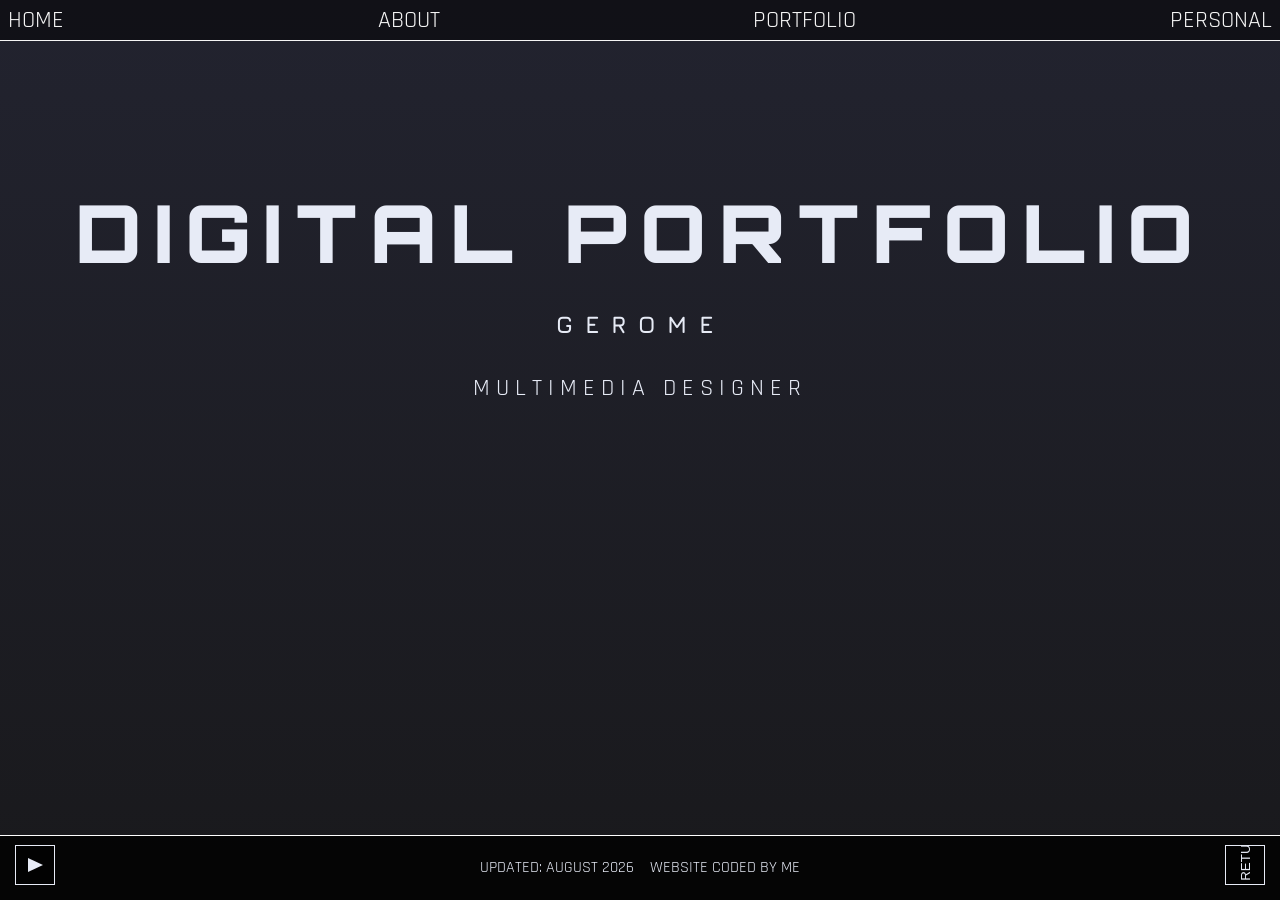
<file: index.html>
<html lang="en"><head>
    <meta charset="UTF-8">
    <meta http-equiv="X-UA-Compatible" content="IE=edge">
    <meta name="viewport" content="width=device-width, initial-scale=1.0">
    <title>DIGITAL PORTFOLIO - GEROME</title>
    <link href="css/pages/index.css" rel="stylesheet">
    <link href="css/media-queries/index-media.css" rel="stylesheet">

    <!--FONTS-->

    <!--RAJDHANI-->
    <link rel="preconnect" href="https://fonts.googleapis.com">
    <link rel="preconnect" href="https://fonts.gstatic.com" crossorigin>
    <link href="https://fonts.googleapis.com/css2?family=Rajdhani:wght@300;400;500&display=swap" rel="stylesheet">

    <!--ORBITRON-->
    <link rel="preconnect" href="https://fonts.googleapis.com">
    <link rel="preconnect" href="https://fonts.gstatic.com" crossorigin>
    <link href="https://fonts.googleapis.com/css2?family=Orbitron:wght@400;500;600&display=swap" rel="stylesheet">

    <!--JURA-->
    <link rel="preconnect" href="https://fonts.googleapis.com">
    <link rel="preconnect" href="https://fonts.gstatic.com" crossorigin>
    <link href="https://fonts.googleapis.com/css2?family=Jura:wght@300;400;500;600;700&family=Orbitron:wght@400;500;600&display=swap" rel="stylesheet">

    <!--SAIRA EXTRA CONDENSED-->
    <link rel="preconnect" href="https://fonts.googleapis.com">
    <link rel="preconnect" href="https://fonts.gstatic.com" crossorigin>
    <link href="https://fonts.googleapis.com/css2?family=Orbitron:wght@400;500;600&family=Saira+Extra+Condensed:wght@100;200;300;400;500&display=swap" rel="stylesheet">
 

    <!--MULISH-->
    <link rel="preconnect" href="https://fonts.googleapis.com">
    <link rel="preconnect" href="https://fonts.gstatic.com" crossorigin>
    <link href="https://fonts.googleapis.com/css2?family=Mulish:ital,wght@0,200;0,300;0,400;0,500;1,200;1,300;1,400&display=swap" rel="stylesheet">

</head>
<body>

    <div class="contanier">

            <div class="top">

                <header>
    
                      <nav>
        
                          <ul class="topmenu">
                              <li><a href="index.html">HOME</a></li>
                              <li><a href="about.html">ABOUT</a></li>
                              <li><a href="portfolio.html">PORTFOLIO</a></li>
                              <li><a href="personal.html">PERSONAL</a></li>
                          </ul>
        
                      </nav>
    
                      <button class="drop-menu">
                        <div class="bar"></div>
                      </button>
    
               </header>
    
               <nav class="mobile-menu">
                    <a class="option" href="index.html">HOME</a>
                    <a class="option" href="about.html">ABOUT</a>
                    <a class="option" href="portfolio.html">PORTFOLIO</a>
                    <a class="option" href="personal.html">PERSONAL</a>
               </nav>
    
    
               <!---->
    
               <a href="#top">
                <button id="return">
                    <div id="return-contain">
                        
                        <div class="triangle-1"></div>
                        <h4 id="return-text">RETURN</h4>
                
                    </div>
                </button>
               </a>
    
    
               <!---->
    
               <button id="pause">
                <div class="triangle-2"></div>
               </button>
    
    
                
            </div>

      <!--==========================CONTENT-START==============================-->

      <main>

        <div class="content">

            
            <video autoplay loop muted plays-inline id="title-video-desktop">
                <source src="animations/new-portfolio-video-mp4.mp4" type="video/mp4">
            </video>


            <div id="peak">

                <div id="page-name">
                    <h2 class="title">DIGITAL PORTFOLIO</h2>
                </div>

                <h3 id="slogan">GEROME</h3>

                <h2 class="rank">MULTIMEDIA DESIGNER</h2>

            </div>

        </div>

      </main>


        <!--==========================FOOTER==============================-->


        <div id="footer">

            <footer>
    
                <div id="footer-info">
    
                    <p class="date">UPDATED: AUGUST 2026</p>

                    <p class="brag">WEBSITE CODED BY ME</p>
    
                </div>
    
            </footer>    
    
        </div>
    
    </div>

<script src="js/index.js"></script>

</body>

</html>
</file>
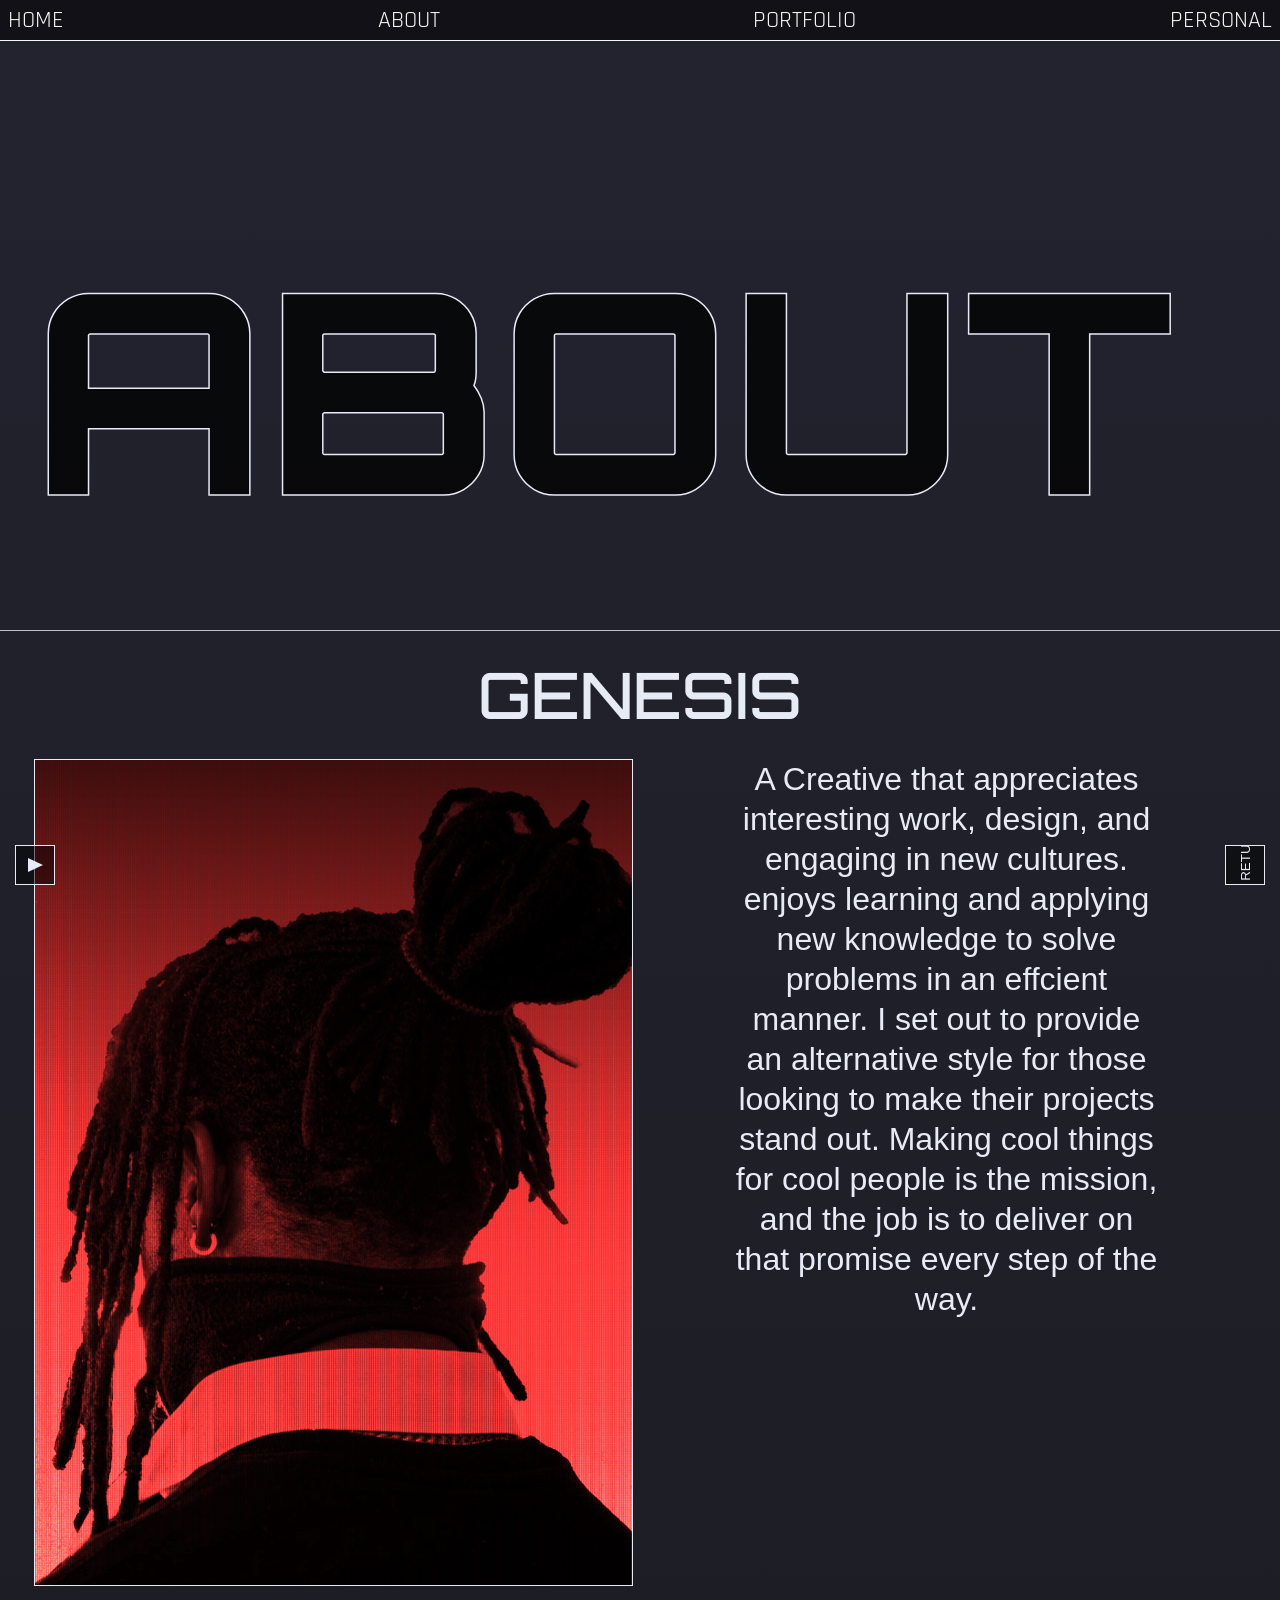
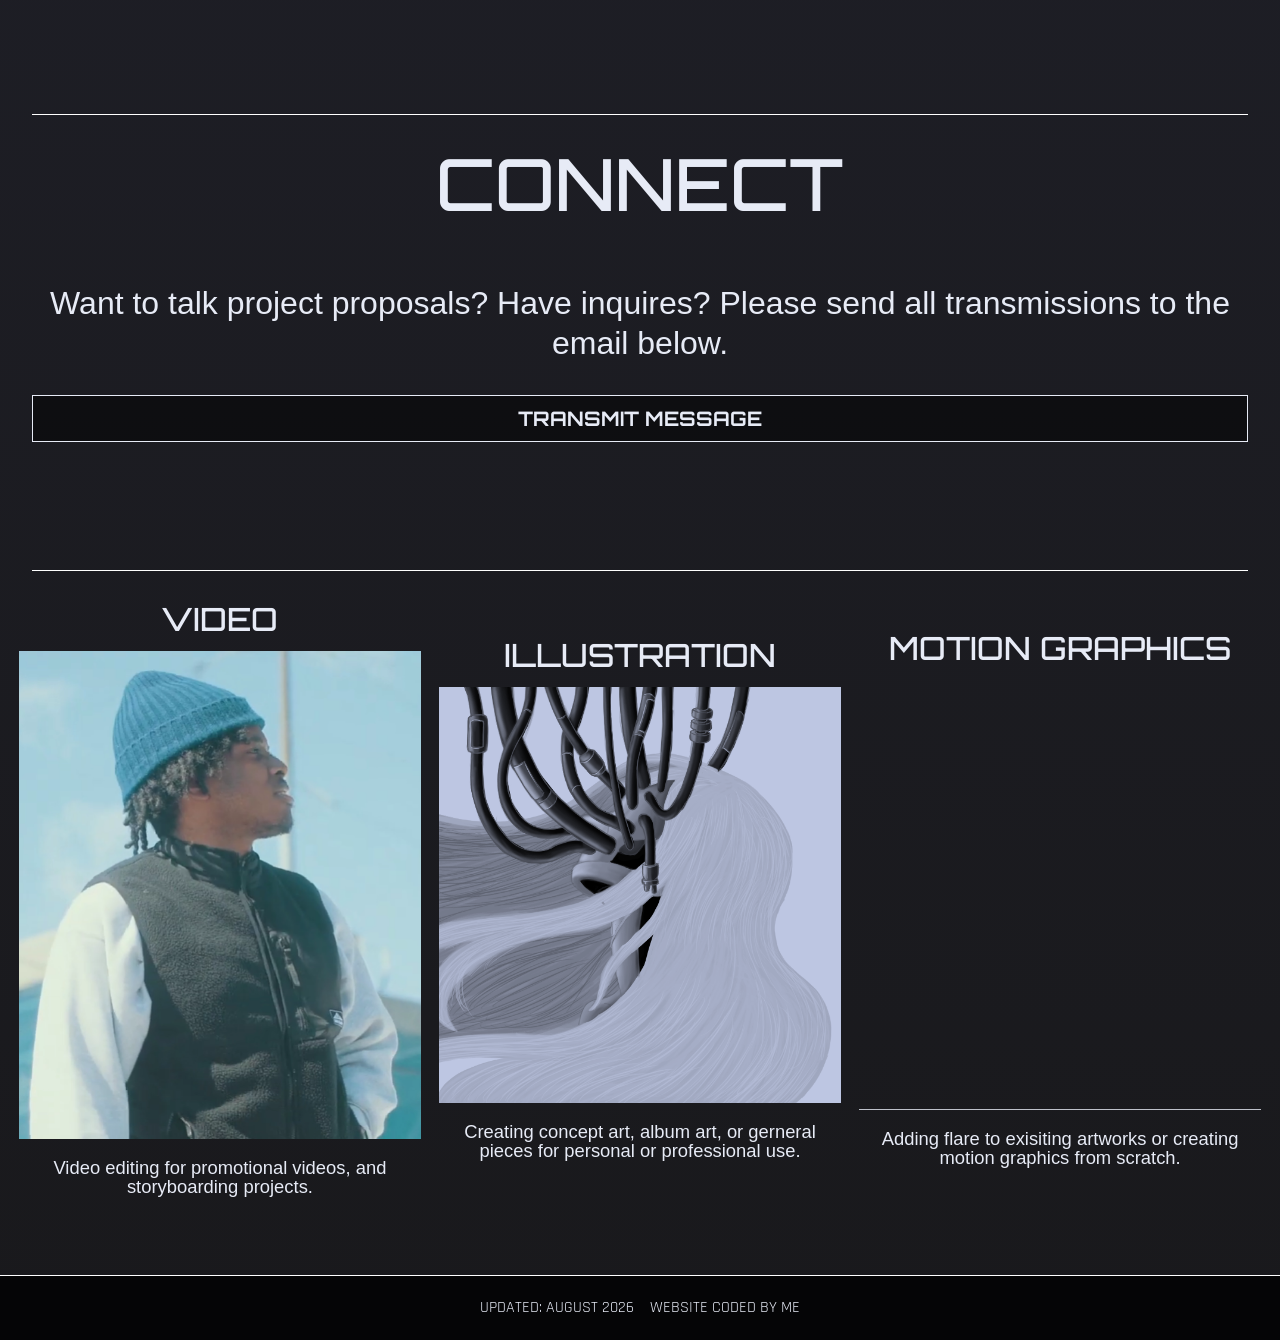
<file: about.html>
<html lang="en"><head>
    <meta charset="UTF-8">
    <meta http-equiv="X-UA-Compatible" content="IE=edge">
    <meta name="viewport" content="width=device-width, initial-scale=1.0">
    <title>ABOUT - GEROME</title>

    <!--CSS-->

    <link href="css/pages/about.css" rel="stylesheet">
    <link href="css/media-queries/about-media.css" rel="stylesheet">


   <!--FONTS-->

    <!--RAJDHANI-->
    <link rel="preconnect" href="https://fonts.googleapis.com">
    <link rel="preconnect" href="https://fonts.gstatic.com" crossorigin>
    <link href="https://fonts.googleapis.com/css2?family=Rajdhani:wght@300;400;500&display=swap" rel="stylesheet">

    <!--ORBITRON-->
    <link rel="preconnect" href="https://fonts.googleapis.com">
    <link rel="preconnect" href="https://fonts.gstatic.com" crossorigin>
    <link href="https://fonts.googleapis.com/css2?family=Orbitron:wght@400;500;600&display=swap" rel="stylesheet">

    <!--JURA-->
    <link rel="preconnect" href="https://fonts.googleapis.com">
    <link rel="preconnect" href="https://fonts.gstatic.com" crossorigin>
    <link href="https://fonts.googleapis.com/css2?family=Jura:wght@300;400;500;600;700&family=Orbitron:wght@400;500;600&display=swap" rel="stylesheet">

    <!--SAIRA EXTRA CONDENSED-->
    <link rel="preconnect" href="https://fonts.googleapis.com">
    <link rel="preconnect" href="https://fonts.gstatic.com" crossorigin>
    <link href="https://fonts.googleapis.com/css2?family=Orbitron:wght@400;500;600&family=Saira+Extra+Condensed:wght@100;200;300;400;500&display=swap" rel="stylesheet">

</head>

<body>

    <div class="contanier">

        <div class="top">

            <header>

                  <nav>
    
                      <ul class="topmenu">
                            <li><a href="index.html">HOME</a></li>
                            <li><a href="about.html">ABOUT</a></li>
                            <li><a href="portfolio.html">PORTFOLIO</a></li>
                            <li><a href="personal.html">PERSONAL</a></li>
                      </ul>
    
                  </nav>

                  <button class="drop-menu">
                    <div class="bar"></div>
                  </button>

           </header>

           <nav class="mobile-menu">
                <a class="option" href="index.html">HOME</a>
                <a class="option" href="about.html">ABOUT</a>
                <a class="option" href="portfolio.html">PORTFOLIO</a>
                <a class="option" href="personal.html">PERSONAL</a>
           </nav>


           <!---->

           <a href="#top">
            <button id="return">
                <div id="return-contain">
                    
                    <div class="triangle-1"></div>
                    <h4 id="return-text">RETURN</h4>
            
                </div>
            </button>
           </a>


           <!---->

           <button id="pause">
            <div class="triangle-2"></div>

        
                  <div id="pause-symbol">
                <div class="rectangle"></div>
                <div class="rectangle"></div>
            </div>
           </button>
            
        </div>

      <!--==========================CONTENT-START==============================-->

      <main>

        <div class="content">

            <video autoplay loop muted plays-inline id="marble-video">
                <source src="animations/Marble-Background-POST-1.mp4" type="video/mp4">
            </video>

            <h1 id="page-name">ABOUT</h1>

            <div class="about-content">

                 <h2 id="genesis">GENESIS</h2>

                <div class="history">

                    <img src="images/headshot-card.png" id="headshot" alt="designer">
    
                    <p class="brand-info">
                        A Creative that appreciates interesting work, design, and engaging in new cultures. 
                        enjoys learning and applying new knowledge to solve problems in an effcient manner. I set out to
                        provide an alternative style for those looking to make their projects stand out. Making
                        cool things for cool people is the mission, and the job is to deliver on that promise every step of the way.      
                    </p>

                </div>

                <h2 id="connect">CONNECT</h2>

                <div class="contact">
    
                    <p class="contact-info">
                        Want to talk project proposals? Have inquires? Please send all transmissions to the email below.     
                    </p>

                   <a id="link" href="mailto:cyberdemondiscoparty@gmail.com"><button id="sendbutton" class="email">TRANSMIT MESSAGE</button></a> 

                </div>

                
                <div class="services">

                    <div class="service">

                        <h2 class="service-name">VIDEO</h2>

                        <img src="images/misc/chance-3.png" alt="placeholder" class="service-img">

                        <p class="service-description">Video editing for promotional videos, and storyboarding projects.</p>

                    </div>

                    <!---->

                    <div class="service">

                        <h2 class="service-name">ILLUSTRATION</h2>

                        <img src="images/misc/biss3.png" alt="placeholder" class="service-img">

                        <p class="service-description">Creating concept art, album art, or gerneral pieces for personal or professional use.</p>

                    </div>

                    <!---->    

                    <div class="service">

                        <h2 class="service-name">MOTION GRAPHICS</h2>

                         <video autoplay loop muted plays-inline id="marble-video">
                            <source src="images/misc/motion-1.mov" type="video/mp4" class="service-img" alt="placeholder">
                         </video>

                        <p class="service-description">Adding flare to exisiting artworks or creating motion graphics from scratch.</p>

                    </div>
    
                </div>

            </div>

        </div>

      </main>


        <!--==========================FOOTER==============================-->

        
      <div id="footer">

            <footer>
    
                <div id="footer-info">
    
                    <p class="date">UPDATED: AUGUST 2026</p>

                    <p class="brag">WEBSITE CODED BY ME</p>
    
                </div>
    
            </footer>    
    
        </div>

  </div>

 
<script src="js/about.js"></script>  

</body>

</html>
</file>
<file: css/pages/index.css>
/* http://meyerweb.com/eric/tools/css/reset/ 
   v2.0 | 20110126
   License: none (public domain)
*/

html, body, div, span, applet, object, iframe,
h1, h2, h3, h4, h5, h6, p, blockquote, pre,
a, abbr, acronym, address, big, cite, code,
del, dfn, em, img, ins, kbd, q, s, samp,
small, strike, strong, sub, sup, tt, var,
b, u, i, center,
dl, dt, dd, ol, ul, li,
fieldset, form, label, legend,
table, caption, tbody, tfoot, thead, tr, th, td,
article, aside, canvas, details, embed, 
figure, figcaption, footer, header, hgroup, 
menu, nav, output, ruby, section, summary,
time, mark, audio, video {
	margin: 0;
	padding: 0;
	border: 0;
	font-size: 100%;
	font: inherit;
	vertical-align: baseline;
}
/* HTML5 display-role reset for older browsers */
article, aside, details, figcaption, figure, 
footer, header, hgroup, menu, nav, section {
	display: block;
}
body {
	line-height: 1;
}
ol, ul {
	list-style: none;
}
blockquote, q {
	quotes: none;
}
blockquote:before, blockquote:after,
q:before, q:after {
	content: '';
	content: none;
}
table {
	border-collapse: collapse;
	border-spacing: 0;
}

/*--------------------------------------------------------------------------------------------
----------------------------------------INFORMATION-------------------------------------------
--------------------------------------------------------------------------------------------*/

/*

MAIN COLORS
-
BLACK METAL #22232F
DARK ICE #737B9F
ETHEREAL #E7EBF6
SOUL BLUE #BDC6E2
COLD STEEL #606273

NEW COLORS
-
RED #eb3434


FONTS
-
ORBITRON - HEADER
JURA - SUBTEXT HEADER
SAIRA CONDENSED - PARAGRAPH TEXT

*/

/*--------------------------------------------------------------------------------------------
----------------------------------------CODE RE-START-----------------------------------------
--------------------------------------------------------------------------------------------*/
html{
    scroll-behavior: smooth;
}

body{
    max-width: 100%;
    margin: auto;

    background-image: linear-gradient(#22232f, #19191c);

overflow-y: hidden;
}

body a{
    text-decoration: none;
    font-family: 'jura', sans-serif;
    cursor: pointer;
}

body p, h1, h2{
    color:#E7EBF6;
}

body h1, h2{
    font-family: 'orbitron', sans-serif;
}

body p{
    font-family: 'Saira', sans-serif;
}


/*--SCROLLBAR--*/

::-webkit-scrollbar{
    width: 10px;
}

::-webkit-scrollbar-track{
    background-color: #050505;
}

::-webkit-scrollbar-thumb {
    background: #eb3434;
  }




/*--------------------------------------------------------------------------------------------
--------------------------------------------HEADER--------------------------------------------
--------------------------------------------------------------------------------------------*/

/*Desktop Nav*/

nav{
    display: none;
}

.topmenu{
    position: absolute;
    top: 0;
    right: 0%;
    left: 0%;
    display: flex;
	justify-content: space-between;
    padding: 0.5em;
    font-family: 'Rajdhani' sans-serif;
    z-index: 10;
    background-color: rgba(0, 0, 0, 0.5);
    border-bottom: #f5f5f5 1.5px solid;
}

.topmenu li a{
    color: #f5f5f5;
    position: relative;
    font-size: 1.5em;
    font-family: 'Rajdhani';
    transition-duration: 350ms;
    transition-timing-function: ease-in-out;
}

.topmenu li a::before{
    content: '';
    position: absolute;
    top: 50%;
    left: 0;
    transform: translate(0%, -50%);
    background: #eb3434;
    height: 2.5px;
    width: 0%;
    transition: inherit;
}

.topmenu li a:hover::before{
    left: 0;
    width: 100%;
}


.topmenu li a:hover{
    color: #eb3434;
}



/*Banner Image*/

/*
#title-video-mobile{
    position: fixed;
    z-index: -1;
    opacity: 0.4;

    width: 100%;
    height: 100%;
    object-fit: cover;
}
    */

#title-video-desktop{
    

    position: fixed;
    z-index: -1;
    opacity: 0.3;

    width: 100vw;
    height: 100vh;
    object-fit: cover;
}




/*TITLE*/

#page-name{
    display: flex;
    flex-direction: column;
    justify-content: space-evenly;
}


.title{
    text-align: center;
    letter-spacing: 13px;

    font-size: 5em;
    font-weight: 1000;
}

#peak{
    display: flex;
    flex-direction: column;
    gap: 2.5em;

    padding-top: 35%;
    padding-bottom: 50%;
}


#slogan{
    text-align: center;
    letter-spacing: 0.5em;

    font-family: 'jura', sans-serif;
    font-weight: 800;
    font-size: 1.5em;

    color: #E7EBF6;
}


.rank{
    text-align: center;
    letter-spacing: 0.25em;

    font-family: 'rajdhani', sans-serif;
    font-weight: 400;
    font-size: 1.5em;

    color: #E7EBF6;

}


/*RETURN BUTTON*/

#return{
    cursor: pointer;
    z-index: 8;

    position: fixed;
    right: 15px;
    bottom: 15px;

    overflow: hidden;

    
    border: #E7EBF6 solid 1px;
    background-color: rgba(0, 0, 0, 0.5);

    width: 40px;
    height: 40px;

    transition-duration: 250ms;
    transition-timing-function: ease-in-out;
}


#return-contain{
    transform: rotate(270deg);
    display: flex;
    flex-direction: row;
    justify-content: center;
    gap:10px;

  
}



#return:hover:before{
    content: '';

    position: absolute;
    bottom: 0;
    right: 0;

    box-shadow: inset 20px 15px 25px 5px rgba(235, 52, 52, 0.8);

    border-top: rgba(235, 52, 52, 0.8) solid 10px;

    height: 50px;
    width: 100px;

    animation-name: scan;
    animation-duration: 1s;
    animation-iteration-count: infinite;
    animation-timing-function: linear;

}


#return:hover{
    height: 100px;
}


#return-text{
    color: #E7EBF6;
}



/*PAUSE BUTTON*/

#pause{
    cursor: pointer;
    z-index: 8;

    position: fixed;
    left: 15px;
    bottom: 15px;

    padding-left: 12px;
    

    border: #E7EBF6 solid 1px;
    background-color: rgba(0, 0, 0, 0.5);

    width: 40px;
    height: 40px;

    transition-duration: 250ms;
    transition-timing-function: ease-in-out;  
}

#pause:hover{
    background-color: rgba(235, 52, 52, 0.8);
}



/*TRIANGLES*/

.triangles{
    fill: #E7EBF6;
}

.triangle-1{
    width: 0;
	height: 0;
	border-top: 7.5px solid transparent;
	border-left: 15px solid #E7EBF6;
	border-bottom: 7.5px solid transparent;
}

.triangle-2{
	border-top: 7.5px solid transparent;
	border-left: 15px solid #E7EBF6;
	border-bottom: 7.5px solid transparent;   
}


/*RECTANGLES*/

.rectangle{
    height: 15px;
    width: 7.5px;
    background-color: #E7EBF6;

    transition-duration: 250ms;
    transition-timing-function: ease-in-out;

    display: none;
}



/*--------------------------------------------------------------------------------------------
------------------------------------------DROP MENU--------------------------------------------
--------------------------------------------------------------------------------------------*/
.drop-menu{
    position: fixed;
    display: block;
    cursor: pointer;

    width: 4em;
 
    appearance: none;
    outline: none;
    background: none;
    border: none; 
    
    z-index: 96;
}

.drop-menu .bar, .drop-menu:after, .drop-menu:before{
    display: block;
    content: '';
    width: 100%;
    height: 5px;
    background-color: #E7EBF6;
    margin: 10px 0px;
    transition: 0.5s;
}

.drop-menu.active::before{
    transform: rotate(-45deg) translate(-11px, 9px);
}

.drop-menu.active::after{
    transform: rotate(45deg) translate(-11px, -11px); 
}

.drop-menu.active .bar{
    opacity: 0;
}

.drop-menu.active::after, .drop-menu.active::before, .drop-menu.active .bar{
    background-color: #202020;
}


/*--MOBILE MENU--*/

.mobile-menu{
    display: flex;
    position: fixed;
    z-index: 95;
    transition: 0.5s;


    bottom: 100%;
    left: 0%;
    width: 100%;
    height: 100vh;
    opacity: 0;
    

    flex-direction: column;
    text-align: right;
    justify-content: center;
    gap: 0.35em;


    font-size: 4.5em;
    background-image: linear-gradient(rgba(159, 115, 115, 0.8), rgba(0, 0, 0, 0.75));  
}


.mobile-menu.active{
    bottom: 0;
    opacity: 1;
}

/*--LINE THROUGH--*/

.mobile-menu a{
    color: #f5f5f5;
    position: relative;
    transition-duration: 350ms;
    transition-timing-function: ease-in-out;
}

.mobile-menu a::before{
    content: '';
    position: absolute;
    top: 49%;
    left: 0;
    transform: translate(0%, 1.75px);
    background: #eb3434;
    height: 4.5px;
    width: 0%;
    transition: inherit;
}

.mobile-menu a:hover::before{
    left: 0;
    width: 100%;
}

.mobile-menu a:hover{
    color: #eb3434;
}

.mobile-menu a:active{
    color: #101010;
}

.mobile-menu:active::before{
    display: none;
}

.option{
    padding-right: 10px;
}

/*--------------------------------------------------------------------------------------------
---------------------------------------------BODY---------------------------------------------
--------------------------------------------------------------------------------------------*/





/*--------------------------------------------------------------------------------------------
--------------------------------------------FOOTER--------------------------------------------
--------------------------------------------------------------------------------------------*/

#footer{
    position: fixed;
    bottom: 0;
    left: 0;
    width: 100%;
}

#footer-info{
    display: flex;
    flex-direction: row;

    justify-content: center;
    gap: 1em;

    background-color: rgba(0, 0, 0, 0.8);
    border-top: 1.5px white solid;
    padding: 1.5em;
}

.date{
     font-family: 'Rajdhani', sans-serif;
     justify-self: center;
}

.brag{
     font-family: 'Rajdhani', sans-serif;
     justify-self: center;
}




/*Social Links

.social-links{
    padding: 12.5px;
    display: flex;
    justify-content: space-between;
    color: #f5f5f5;
}

.social-links a{
    color: #f5f5f5;
    position: relative;
    font-size: 1.25em;
    font-family: 'Rajdhani', sans-serif;
    transition-duration: 350ms;
    transition-timing-function: ease-in-out;
}

.social-links a::before{
    content: '';
    position: absolute;
    top: 50%;
    left: 0;
    transform: translate(0%, -50%);
    background: #eb3434;
    height: 2.5px;
    width: 0%;
    transition: inherit;
}


.social-links a:hover{
    color: #eb3434
}

.social-links a:hover::before{
    left: 0;
    width: 100%;
}




/*--------------------------------------------------------------------------------------------
------------------------------------------ANIMATIONS------------------------------------------
--------------------------------------------------------------------------------------------*/


@keyframes scan{

    0%{
        height: 0px;
    }

    20%{
        height: 25px;
    }

    40%{
        height: 50px;
    }

    60%{
        height: 75px;
    }


    100%{
        height: 135px;
    }
    

}
</file>
<file: css/media-queries/index-media.css>
/*----------------------------------------ANIMATIONS-----------------------------------------*/


/*-------------------------------------------HEADER------------------------------------------*/
#page-name{
    transition-duration: 250ms;
    transition-timing-function: ease-in-out;  
}

#peak{
    transition-duration: 250ms;
    transition-timing-function: ease-in-out;
}

/*--------------------------------------------BODY-------------------------------------------*/

.line{
    transition-duration: 250ms;
    transition-timing-function: ease-in-out;
}


/*--------------------------------------------------------------------------------------------
------------------------------------------MEDIA START-----------------------------------------
--------------------------------------------------------------------------------------------*/

/*-----------------SMALL-----------------*/
@media screen and (max-width: 600px) and (min-width: 200px){

/*Title*/
.title{
    font-size: 3.5em; 
}

/*title-video*/
  #title-video-desktop{
    display: block;
   }

/*Footer*/
 
}


/*-------------------------------------------MEDIUM------------------------------------------*/

@media screen and (max-width: 850px) and (min-width: 600px){

    /*-------------------------------------------HEADER------------------------------------------*/
    

/*Desktop Nav*/

nav{
    display: block;
}

.drop-menu{
    display: none;
}

/*title-video*/
  #title-video-desktop{
    display: block;
   }

}


/*-------------------------------------------LARGER------------------------------------------*/

@media screen and (max-width: 1200px) and (min-width: 850px){

    /*-------------------------------------------HEADER------------------------------------------*/

    #peak{
        padding-top: 25%;
        padding-bottom: 35%;
    }

    /*--Title Video--*/
   


    /*Desktop Nav*/

    nav{
        display: block;
    }
    
    .drop-menu{
        display: none;
    }

    #title-video-desktop{
        display: block;
    }


     /*-------------------------------------------FOOTER------------------------------------------*/

    
    }






   /*-------------------------------------------LARGEST------------------------------------------*/ 
    @media screen and (max-width: 3000px) and (min-width: 1200px){

        /*-------------------------------------------HEADER------------------------------------------*/
    
        #peak{
            padding-top: 15%;
            padding-bottom: 35%;
        }
        
        /*Desktop Nav*/
    
        nav{
            display: block;
        }
        
        .drop-menu{
            display: none;
        }

        #title-video-desktop{
            display: block;
        }
    
         /*--------------------------------------------BODY-------------------------------------------*/

        

         
        .line{
           margin: 5%;
           width: 20%;
         }
    
         /*-------------------------------------------FOOTER------------------------------------------*/
    
   
       }
</file>
<file: css/pages/about.css>
/* http://meyerweb.com/eric/tools/css/reset/ 
   v2.0 | 20110126
   License: none (public domain)
*/

html, body, div, span, applet, object, iframe,
h1, h2, h3, h4, h5, h6, p, blockquote, pre,
a, abbr, acronym, address, big, cite, code,
del, dfn, em, img, ins, kbd, q, s, samp,
small, strike, strong, sub, sup, tt, var,
b, u, i, center,
dl, dt, dd, ol, ul, li,
fieldset, form, label, legend,
table, caption, tbody, tfoot, thead, tr, th, td,
article, aside, canvas, details, embed, 
figure, figcaption, footer, header, hgroup, 
menu, nav, output, ruby, section, summary,
time, mark, audio, video {
	margin: 0;
	padding: 0;
	border: 0;
	font-size: 100%;
	font: inherit;
	vertical-align: baseline;
}
/* HTML5 display-role reset for older browsers */
article, aside, details, figcaption, figure, 
footer, header, hgroup, menu, nav, section {
	display: block;
}
body {
	line-height: 1;
}
ol, ul {
	list-style: none;
}
blockquote, q {
	quotes: none;
}
blockquote:before, blockquote:after,
q:before, q:after {
	content: '';
	content: none;
}
table {
	border-collapse: collapse;
	border-spacing: 0;
}

/*--------------------------------------------------------------------------------------------
----------------------------------------INFORMATION-------------------------------------------
--------------------------------------------------------------------------------------------*/

/*

MAIN COLORS
-
BLACK METAL #22232F
DARK ICE #737B9F
ETHEREAL #E7EBF6
SOUL BLUE #BDC6E2
COLD STEEL #606273

NEW COLORS
-
RED #eb3434


FONTS
-
ORBITRON - HEADER
JURA - SUBTEXT HEADER
SAIRA CONDENSED - PARAGRAPH TEXT

*/

/*--------------------------------------------------------------------------------------------
----------------------------------------CODE RE-START-----------------------------------------
--------------------------------------------------------------------------------------------*/
html{
    scroll-behavior: smooth;
}

body{
    max-width: 100%;
    margin: auto;

    background-image: linear-gradient(#22232f, #19191c)
}

body a{
    text-decoration: none;
    font-family: 'jura', sans-serif;
    cursor: pointer;
}

body p, h1, h2{
    color:#E7EBF6;
}

body h1, h2{
    font-family: 'orbitron', sans-serif;
}

body p{
    font-family: 'Saira', sans-serif;
}


/*--SCROLLBAR--*/

::-webkit-scrollbar{
    width: 10px;
}

::-webkit-scrollbar-track{
    background-color: #050505;
}

::-webkit-scrollbar-thumb {
    background: #eb3434;
  }




/*--------------------------------------------------------------------------------------------
--------------------------------------------HEADER--------------------------------------------
--------------------------------------------------------------------------------------------*/

/*Desktop Nav*/

nav{
    display: none;
}

.topmenu{
    position: absolute;
    top: 0;
    right: 0%;
    left: 0%;
    display: flex;
	justify-content: space-between;
    padding: 0.5em;
    font-family: 'Rajdhani' sans-serif;
    z-index: 10;
    background-color: rgba(0, 0, 0, 0.5);
    border-bottom: #f5f5f5 1.5px solid;
}

.topmenu li a{
    color: #f5f5f5;
    position: relative;
    font-size: 1.5em;
    font-family: 'Rajdhani';
    transition-duration: 350ms;
    transition-timing-function: ease-in-out;
}

.topmenu li a::before{
    content: '';
    position: absolute;
    top: 50%;
    left: 0;
    transform: translate(0%, -50%);
    background: #eb3434;
    height: 2.5px;
    width: 0%;
    transition: inherit;
}

.topmenu li a:hover::before{
    left: 0;
    width: 100%;
}


.topmenu li a:hover{
    color: #eb3434;
}



/*Banner Image*/

#marble-video{
    position: relative;
    z-index: 9;
    opacity: 0.8;

    width: 100%;
    height: 70%;

    object-fit: cover;

    border-bottom: #E7EBF6 solid 1.5px;
}

#page-name{
    font-size: 85px;
    font-weight: 800;
    color: rgba(0, 0, 0, 0.75);

    -webkit-text-stroke: 1px #E7EBF6;
    

    position: absolute;
    text-align: center;
    z-index: 10;
    top: 27.5%;
    left: 2.5%;
}


/*RETURN BUTTON*/

#return{
    cursor: pointer;
    z-index: 10;

    position: fixed;
    right: 15px;
    bottom: 15px;

    overflow: hidden;

    
    border: #E7EBF6 solid 1px;
    background-color: rgba(0, 0, 0, 0.5);

    width: 40px;
    height: 40px;

    transition-duration: 250ms;
    transition-timing-function: ease-in-out;
}


#return-contain{
    transform: rotate(270deg);
    display: flex;
    flex-direction: row;
    justify-content: center;
    gap:10px;

  
}



#return:hover:before{
    content: '';

    position: absolute;
    bottom: 0;
    right: 0;

    box-shadow: inset 20px 15px 25px 5px rgba(235, 52, 52, 0.8);

    border-top: rgba(235, 52, 52, 0.8) solid 10px;

    height: 50px;
    width: 100px;

    animation-name: scan;
    animation-duration: 1s;
    animation-iteration-count: infinite;
    animation-timing-function: linear;

}


#return:hover{
    height: 100px;
}


#return-text{
    color: #E7EBF6;
}



/*PAUSE BUTTON*/

#pause{
    cursor: pointer;
    z-index: 10;

    position: fixed;
    left: 15px;
    bottom: 15px;

    padding-left: 12px;
    

    border: #E7EBF6 solid 1px;
    background-color: rgba(0, 0, 0, 0.5);

    width: 40px;
    height: 40px;

    transition-duration: 250ms;
    transition-timing-function: ease-in-out;  
}

#pause:hover{
    background-color: rgba(235, 52, 52, 0.8);
}



/*TRIANGLES*/

.triangles{
    fill: #E7EBF6;
}

.triangle-1{
    width: 0;
	height: 0;
	border-top: 7.5px solid transparent;
	border-left: 15px solid #E7EBF6;
	border-bottom: 7.5px solid transparent;
}

.triangle-2{
	border-top: 7.5px solid transparent;
	border-left: 15px solid #E7EBF6;
	border-bottom: 7.5px solid transparent;   
}


/*RECTANGLES*/

.rectangle{
    height: 15px;
    width: 7.5px;
    background-color: #E7EBF6;

    transition-duration: 250ms;
    transition-timing-function: ease-in-out;

    display: none;
}



/*--------------------------------------------------------------------------------------------
------------------------------------------DROP MENU--------------------------------------------
--------------------------------------------------------------------------------------------*/
.drop-menu{
    position: fixed;
    display: block;
    cursor: pointer;

    width: 4em;
 
    appearance: none;
    outline: none;
    background: none;
    border: none; 
    
    z-index: 96;
}

.drop-menu .bar, .drop-menu:after, .drop-menu:before{
    display: block;
    content: '';
    width: 100%;
    height: 5px;
    background-color: #E7EBF6;
    margin: 10px 0px;
    transition: 0.5s;
}

.drop-menu.active::before{
    transform: rotate(-45deg) translate(-11px, 9px);
}

.drop-menu.active::after{
    transform: rotate(45deg) translate(-11px, -11px); 
}

.drop-menu.active .bar{
    opacity: 0;
}

.drop-menu.active::after, .drop-menu.active::before, .drop-menu.active .bar{
    background-color: #202020;
}


/*--MOBILE MENU--*/

.mobile-menu{
    display: flex;
    position: fixed;
    z-index: 95;
    transition: 0.5s;


    bottom: 100%;
    left: 0%;
    width: 100%;
    height: 100vh;
    opacity: 0;
   

    flex-direction: column;
    text-align: right;
    justify-content: center;
    gap: 0.35em;


    font-size: 4.5em;
    background-image: linear-gradient(rgba(159, 115, 115, 0.8), rgba(0, 0, 0, 0.75));  
}


.mobile-menu.active{
    bottom: 0;
    opacity: 1;
}

/*--LINE THROUGH--*/

.mobile-menu a{
    color: #f5f5f5;
    position: relative;
    transition-duration: 350ms;
    transition-timing-function: ease-in-out;
}

.mobile-menu a::before{
    content: '';
    position: absolute;
    top: 49%;
    left: 0;
    transform: translate(0%, 1.75px);
    background: #eb3434;
    height: 4.5px;
    width: 0%;
    transition: inherit;
}

.mobile-menu a:hover::before{
    left: 0;
    width: 100%;
}

.mobile-menu a:hover{
    color: #eb3434;
}

.mobile-menu a:active{
    color: #101010;
}

.mobile-menu:active::before{
    display: none;
}

.option{
    padding-right: 10px;
}
/*--------------------------------------------------------------------------------------------
---------------------------------------------BODY---------------------------------------------
--------------------------------------------------------------------------------------------*/



/*History*/

.history{
    display: grid;
    grid-template-rows: repeat(1, 1fr);
    grid-template-columns: repeat(2, 1fr);
    gap:10px;
    justify-content: space-evenly;

    padding-bottom: 10%;
    border-bottom: 1.5px white solid;
    margin: 2.5%;
}

/*Connect*/

.contact{
    display: flex;
    justify-content: center;
    flex-direction: column;
    justify-items: center;
    border-bottom: 1.5px white solid;

    padding-bottom: 10%;
    margin: 2.5%;
}

.contact-info{
    text-align: center;
    font-size: 2em;
    line-height: 1.25em;
    margin-bottom: 1em;
    margin-top: 1em;
}

#sendbutton{
     width: 100%;


    font-family: 'orbitron', sans-serif;
    font-size: 125%;
    font-weight: bold;
    color: #E7EBF6;


    border: solid 1.5px #E7EBF6;
    background-color: rgba(0, 0, 0, 0.5);
    padding: 0.5em;  
    
    z-index: 3;

    transition-duration: 250ms;
    transition-timing-function: ease-in-out;
}

#sendbutton:hover{
    translate: -5px -5px;
    box-shadow: rgba(235, 52, 52, 0.8) 10px 10px;
    cursor: pointer;
}

#link{
    color: #E7EBF6;
}



/*HEADSHOT*/

#headshot{
    max-width: 100%;

    border: solid 1.5px #E7EBF6;

    justify-self: center;
}


#genesis{
    font-size: 4.5em;
    padding-top: 0.5em;
    text-align: center;
    size: 1000em;
    font-weight: 500;
}

#connect{
    font-size: 4.5em;
    text-align: center;
    size: 1000em;
    font-weight: 500;
}


.brand-info{
    text-align: center;
    font-size: 1.25em;
    line-height: 1.25em;
    margin-bottom: 1em;
}


/*Connect Button*/

#call-to-action{

    display: block;
    width: 50%;

    font-family: 'orbitron', sans-serif;
    font-size: 125%;
    font-weight: bold;
    color: #E7EBF6;
    border: solid 1.5px #E7EBF6;
    background-color: rgba(0, 0, 0, 0.5);
    
    padding: 0.5em; 
    
    transition-duration: 250ms;
    transition-timing-function: ease-in-out;

    margin-bottom: 5vh;
    margin-top: 5vh;

    border-bottom: 1.5px white solid;

}
  

#call-to-action:hover{
    translate: -10px -10px;
    box-shadow: #eb3434 15px 15px;
    cursor: pointer;

}










/*Service Options*/

.services{
    display: grid;
    grid-template-rows: repeat(3, 1fr);
    grid-template-columns: repeat(1, 1fr);

}


.service{
    display: flex;
    flex-direction: column;
    justify-content: center;
    margin-bottom: 10%;
}

.service-name{
    text-align: center;
    font-size: 2em;
    font-weight: 500;
    margin-bottom: 0.5em;
}

.service-img{
    max-width: 100%;
    max-height: 70vh;
    object-fit: contain;
}

.service-description{
    text-align: center;
    font-size: 115%;
    margin: 5%;
}



/*--------------------------------------------------------------------------------------------
--------------------------------------------FOOTER--------------------------------------------
--------------------------------------------------------------------------------------------*/

#footer-info{
    display: flex;
    flex-direction: row;

    justify-content: center;
    gap: 1em;

    background-color: rgba(0, 0, 0, 0.8);
    border-top: 1.5px white solid;
    padding: 1.5em;
}

.date{
     font-family: 'Rajdhani', sans-serif;
     justify-self: center;
}

.brag{
     font-family: 'Rajdhani', sans-serif;
     justify-self: center;
}


/*Social Links

.social-links{
    padding: 12.5px;
    display: flex;
    justify-content: space-between;
    color: #f5f5f5;
}

.social-links a{
    color: #f5f5f5;
    position: relative;
    font-size: 1.25em;
    font-family: 'Rajdhani', sans-serif;
    transition-duration: 350ms;
    transition-timing-function: ease-in-out;
}

.social-links a::before{
    content: '';
    position: absolute;
    top: 50%;
    left: 0;
    transform: translate(0%, -50%);
    background: #eb3434;
    height: 2.5px;
    width: 0%;
    transition: inherit;
}


.social-links a:hover{
    color: #eb3434
}

.social-links a:hover::before{
    left: 0;
    width: 100%;
}


/*--------------------------------------------------------------------------------------------
------------------------------------------ANIMATIONS------------------------------------------
--------------------------------------------------------------------------------------------*/


@keyframes scan{

    0%{
        height: 0px;
    }

    20%{
        height: 25px;
    }

    40%{
        height: 50px;
    }

    60%{
        height: 75px;
    }


    100%{
        height: 135px;
    }
    

}
</file>
<file: css/media-queries/about-media.css>
/*----------------------------------------ANIMATIONS-----------------------------------------*/


/*-------------------------------------------HEADER------------------------------------------*/
#page-name{
    transition-duration: 250ms;
    transition-timing-function: ease-in-out;  
}

/*--------------------------------------------BODY-------------------------------------------*/

  #call-to-action{
    transition-duration: 300ms;
    transition-timing-function: ease-in-out;  
}

/*Service Options*/
.service-name{
    transition-duration: 300ms;
    transition-timing-function: ease-in-out;
}

.serive-description{
    transition-duration: 300ms;
    transition-timing-function: ease-in-out;
}





/*--------------------------------------------------------------------------------------------
------------------------------------------MEDIA START-----------------------------------------
--------------------------------------------------------------------------------------------*/

/*-----------------SMALL-----------------*/
@media screen and (max-width: 600px) and (min-width: 200px){

/*Page Name*/
#page-name{
    font-size: 70px;
    font-weight: 800;

    top: 13%;
    left: 1%;

    letter-spacing: 3.5px;
}



/*Banner Image*/
#marble-video{
    
    width: 100%;
    height: 25vh;
    object-fit:cover;
}    

/*Scollbar*/
::-webkit-scrollbar{
    display: none;
}    




/*History*/
.history{
    display: flex;
    flex-direction: column;
}

.brand-info{
    margin-top: 2em;
}

.service-img{
    height: 100%;
    width: 100%;
}
    
}





/*-------------------------------------------MEDIUM------------------------------------------*/

@media screen and (max-width: 850px) and (min-width: 600px){

    /*-------------------------------------------HEADER------------------------------------------*/
    
 #page-name{
    font-size: 850%;
}

/*Desktop Nav*/

nav{
    display: block;
}

.drop-menu{
    display: none;
}


/*Service Options*/
.service{
    margin-bottom: 0.5em;
}

.service-name{
    font-size: 3em;
}

.serive-description{
    font-size: 150%;
}

}


/*-------------------------------------------LARGER------------------------------------------*/

@media screen and (max-width: 1200px) and (min-width: 850px){

    /*-------------------------------------------HEADER------------------------------------------*/

    #page-name{
        font-size: 850%;
        -webkit-text-stroke: 1.5px #E7EBF6;
    }

    /*Desktop Nav*/

    nav{
        display: block;
    }
    
    .drop-menu{
        display: none;
    }

     /*--------------------------------------------BODY-------------------------------------------*/

     #call-to-action{
        margin-left: 15%;
        margin-right: 15%;  
    }
    
   
    
    
    /*Service Options*/

    .service-name{
        font-size: 1.5em;
    }

    .services{
        display: grid;
        grid-template-rows: repeat(1, 1fr);
        grid-template-columns: repeat(3, 1fr);
        gap: 1.5%;
        margin: 1.5%;
    
    }

    .serive-description{
        font-size: 100%;
    }

     /*-------------------------------------------FOOTER------------------------------------------*/
    
    }






   /*-------------------------------------------LARGEST------------------------------------------*/ 
    @media screen and (max-width: 3000px) and (min-width: 1200px){

        /*-------------------------------------------HEADER------------------------------------------*/
    
        #page-name{
            font-size: 17.5em;
            -webkit-text-stroke: 1.5px #E7EBF6;
        }
        
        /*Desktop Nav*/
    
        nav{
            display: block;
        }
        
        .drop-menu{
            display: none;
        }

    
         /*--------------------------------------------BODY-------------------------------------------*/

         #genesis{
            font-size: 4em;
         }
    
         #call-to-action{
            margin-left: 25%;
            margin-right: 25%;  
        }

        .brand-info{
            margin-left: 15%;
            margin-right: 15%; 
            font-size: 2em;

        }
        

        /*Service Options*/
    
        .service-name{
            font-size: 2em;
        }
    
        .services{
            display: grid;
            grid-template-rows: repeat(1, 1fr);
            grid-template-columns: repeat(3, 1fr);
            gap: 1.5%;
            margin: 1.5%;
        
        }
    
        .serive-description{
            font-size: 150%;
        }
    
         /*-------------------------------------------FOOTER------------------------------------------*/
    
   
       }
</file>
